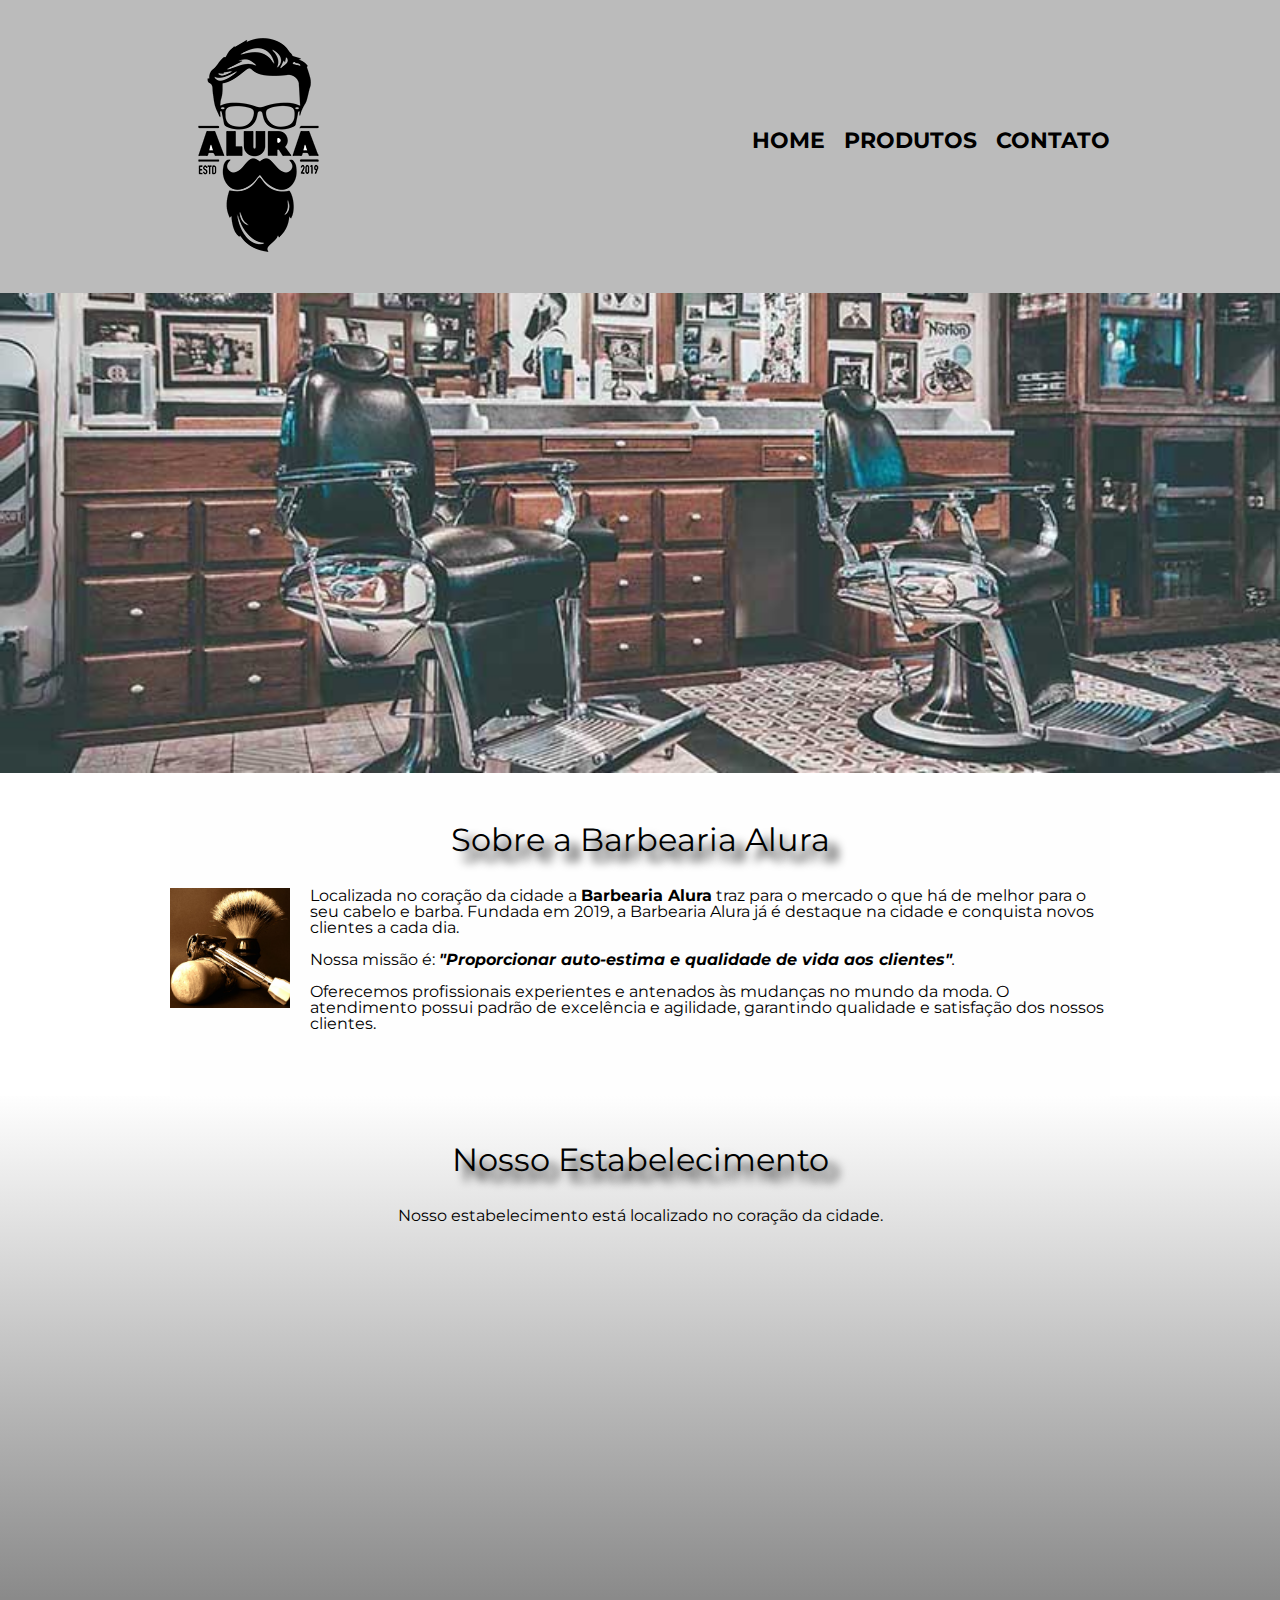
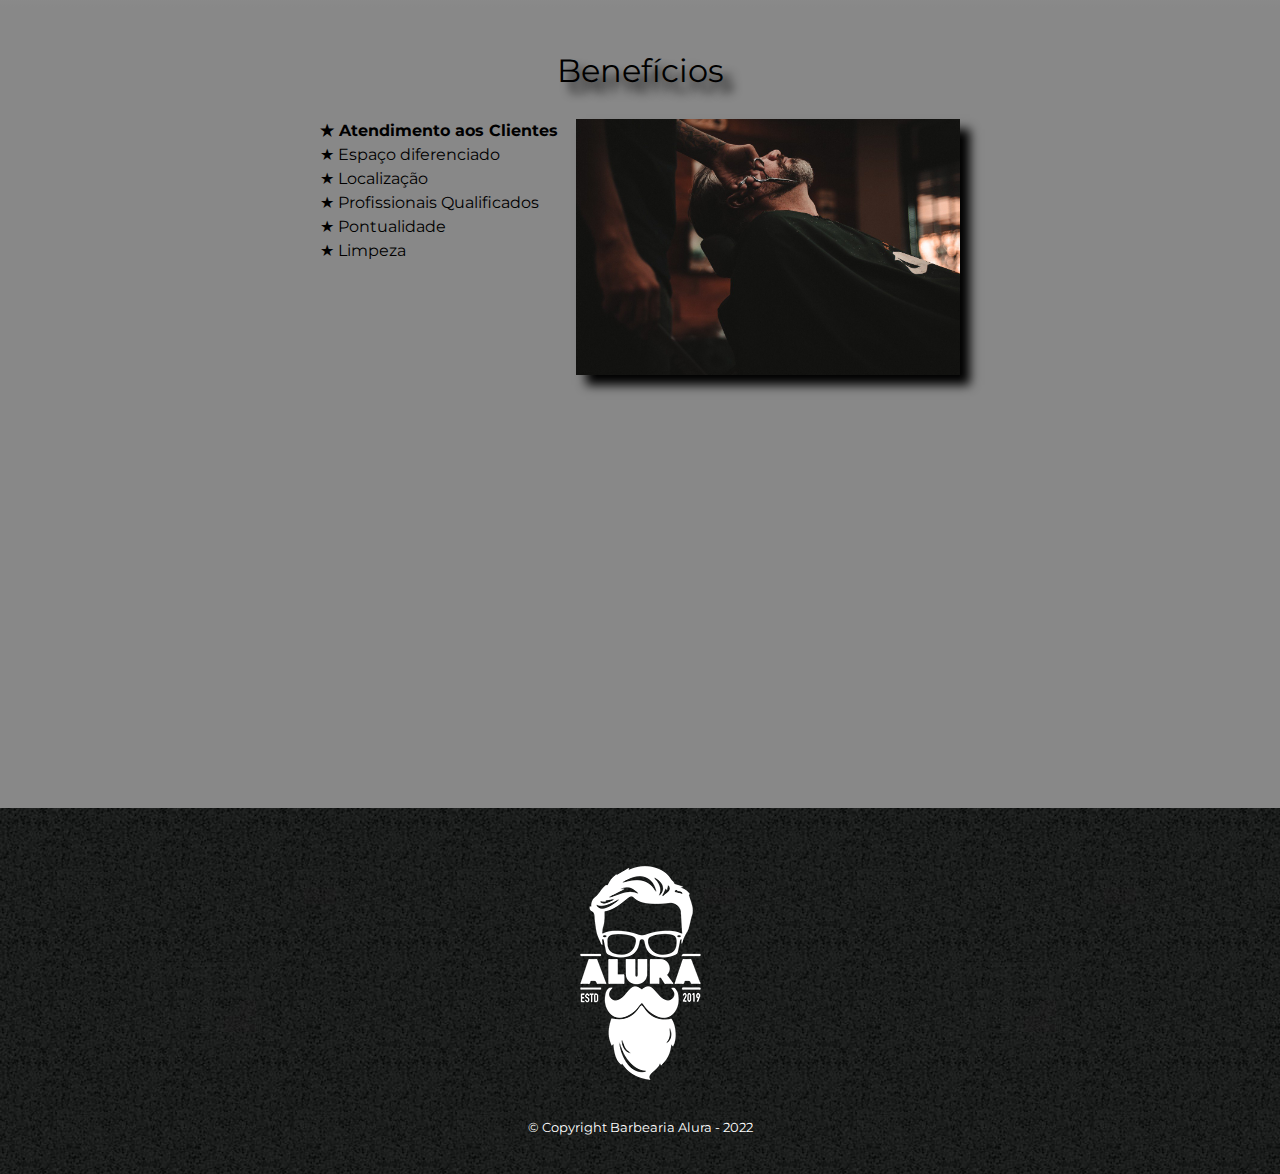
<file: index.html>
<!DOCTYPE html>

<html lang="pt-br">

<head>
	
	<meta charset="UTF-8">
	<meta name="viewport" content="width=device-width">
	<title>Barbearia Alura</title>
    <link rel="stylesheet" href="reset.css">
	<link rel="stylesheet" href="style.css">
	<link href="https://fonts.googleapis.com/css?family=Montserrat&display=swap" rel="stylesheet">

</head>

<body>

	<header>

    <div class="caixa">
		<h1><img src="imagens/logo.png" alt="Logo da Barbearia Alura"></h1>

		<nav>
			<ul>
				<li><a href="index.html">Home</a></li>
				<li><a href="produtos.html">Produtos</a></li>
				<li><a href="contato.html">Contato</a></li>
			</ul>
		</nav>
    </div>

</header>

	<img class="banner" src="imagens/banner.jpg" alt="Banner da Barbearia Alura">

<main>
	
	<section class="principal">

		<h2 class="titulo-principal">Sobre a Barbearia Alura</h2>

		<img class="utensilios" src="imagens/utensilios.jpg" alt="Imagem de utensilios de um barbeiro">

		<p>Localizada no coração da cidade a <strong>Barbearia Alura</strong> traz para o mercado o que há de melhor para o seu cabelo e barba. Fundada em 2019, a Barbearia Alura já é destaque na cidade e conquista novos clientes a cada dia.</p>

		<p id="missao">Nossa missão é: <em><strong>"Proporcionar auto-estima e qualidade de vida aos clientes"</strong>.</em></p>

		<p>Oferecemos profissionais experientes e antenados às mudanças no mundo da moda. O atendimento possui padrão de excelência e agilidade, garantindo qualidade e satisfação dos nossos clientes.</p>

	</section>

	<section class="mapa">
		
		<h3 class="titulo-principal">Nosso Estabelecimento</h3>
		<p>Nosso estabelecimento está localizado no coração da cidade.</p>

	<div class="mapa-conteudo">
		<iframe src="https://www.google.com/maps/embed?pb=!1m18!1m12!1m3!1d3656.448598130907!2d-46.634653385542414!3d-23.588239368469353!2m3!1f0!2f0!3f0!3m2!1i1024!2i768!4f13.1!3m3!1m2!1s0x94ce5a2b2ed7f3a1%3A0xab35da2f5ca62674!2sCaelum%20-%20Escola%20de%20Tecnologia!5e0!3m2!1spt-BR!2sbr!4v1580916426151!5m2!1spt-BR!2sbr" width="100%" height="300" frameborder="0" style="border:0;" allowfullscreen=""></iframe>
	</div>
	</section>

	<section class="beneficios">

		<h3 class="titulo-principal">Benefícios</h3>

	<div class="conteudo-beneficios">

			<ul class="lista-beneficios">
				<li class="itens">Atendimento aos Clientes</li>
				<li class="itens">Espaço diferenciado</li>
				<li class="itens">Localização</li>
				<li class="itens">Profissionais Qualificados</li>
				<li class="itens">Pontualidade</li>
				<li class="itens">Limpeza</li>
			</ul><img src="imagens/beneficios.jpg" class="imagem-beneficios">
			<!-- O inline-block considera os espaços entre os elementos no codigo, então temos que deixar a imagem colada na lista -->

	</div>

		<div class="video">
			<iframe width="100%" height="315" src="https://www.youtube.com/embed/wcVVXUV0YUY" title="YouTube video player" frameborder="0" allow="accelerometer; autoplay; clipboard-write; encrypted-media; gyroscope; picture-in-picture" allowfullscreen></iframe>
		</div>

	</section>

</main>

<footer>	
	<img src="imagens/logo-branco.png" alt="Logo da Barbearia Alura">
	<p class="copyright">&copy; Copyright Barbearia Alura - 2022</p>
</footer>

</body>

</html>
</file>
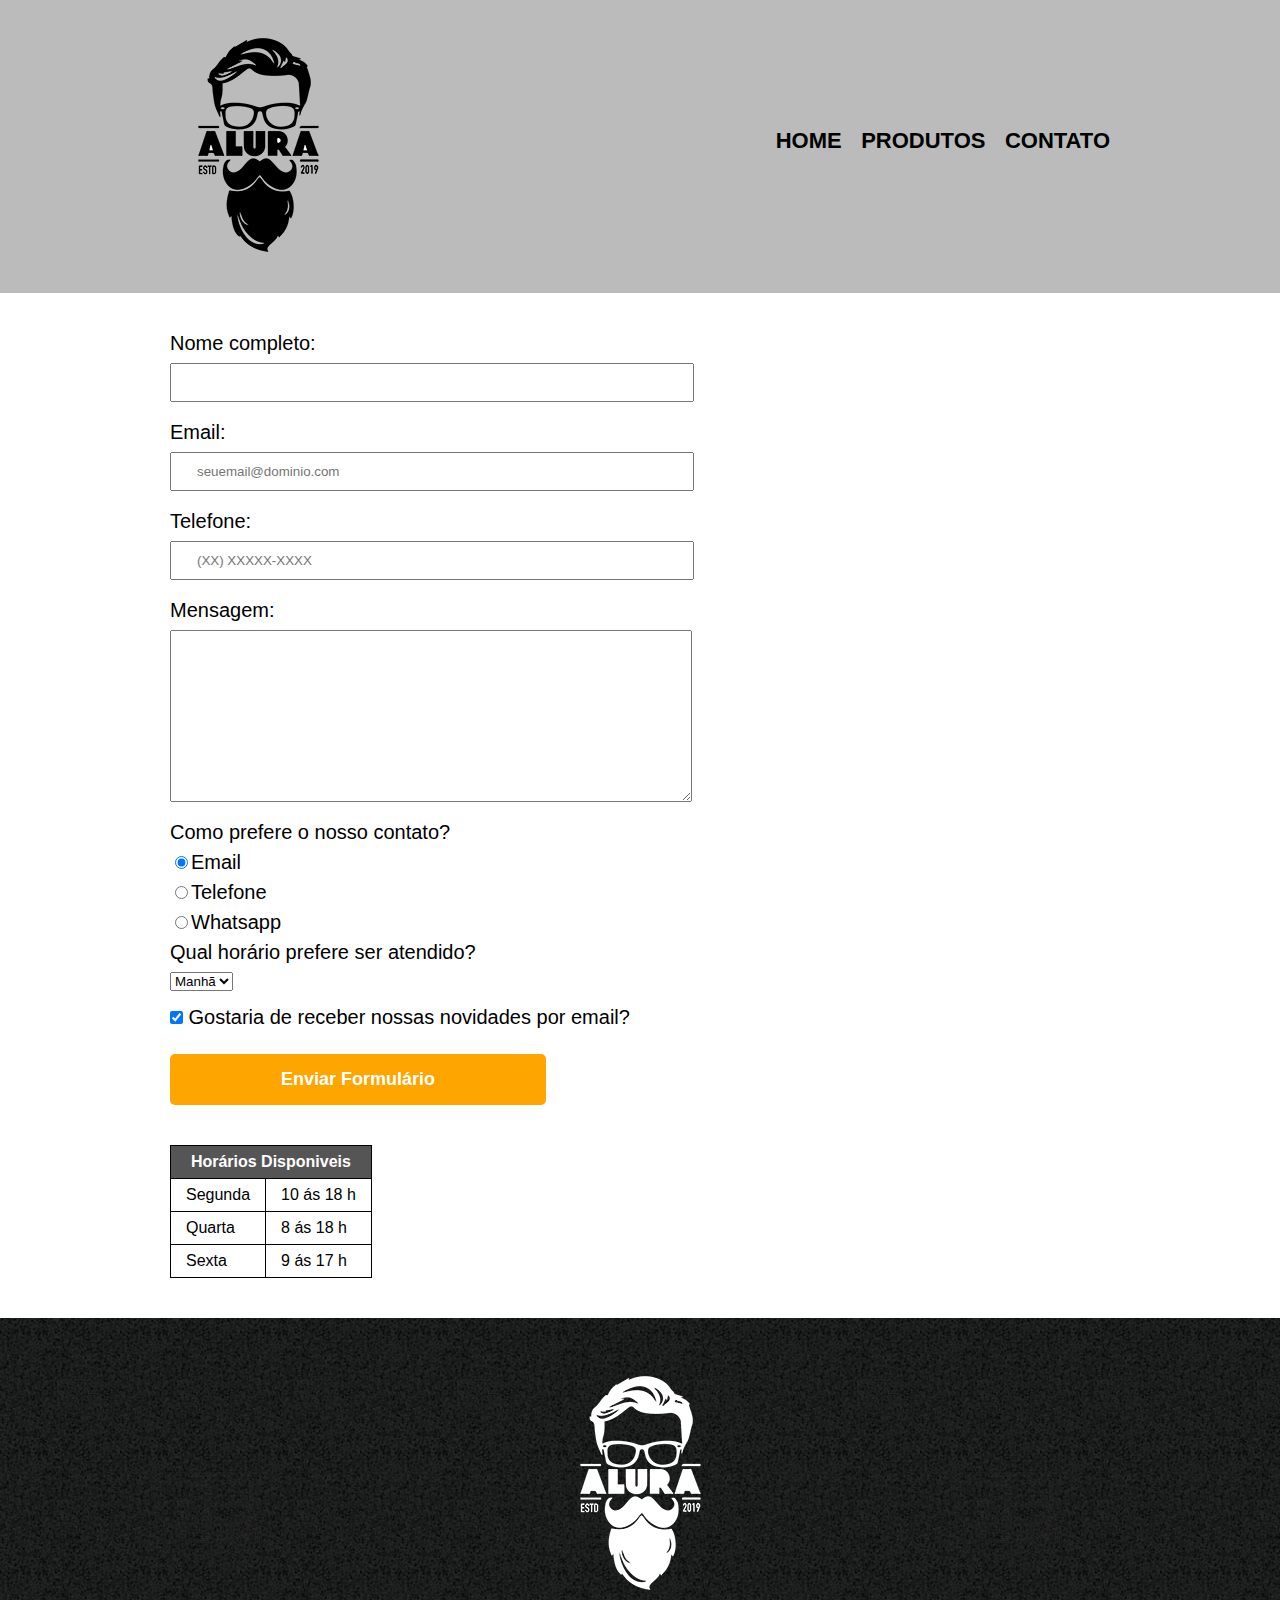
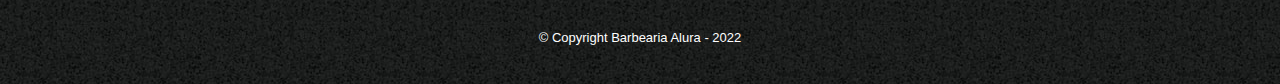
<file: contato.html>
<!DOCTYPE html>

<html lang="pt-br">

<head>
	<meta charset="UTF-8">
	<title>Contato - Barbearia Alura</title>

	<link rel="stylesheet" href="reset.css">
	<link rel="stylesheet" href="style.css">
</head>

<body>

	<header>
	    <div class="caixa">

			<h1><img src="imagens/logo.png" alt="Logo da Barbearia Alura"></h1>

			<nav>
				<ul>
					<li><a href="index.html">Home</a></li>
					<li><a href="produtos.html">Produtos</a></li>
					<li><a href="contato.html">Contato</a></li>
				</ul>
			</nav>
	    </div>
	</header>

	<main>

	<section class="contato">
		<form>

			<label for="nomecompleto">Nome completo:</label>
			<input type="text" id="nomecompleto" class="input-padrao" required>

			<label for="email">Email:</label>
			<input type="email" id="email" class="input-padrao" required placeholder="seuemail@dominio.com">

			<label for="telefone">Telefone:</label>
			<input type="tel" id="telefone" class="input-padrao" required placeholder="(XX) XXXXX-XXXX">

			<label for="mensagem">Mensagem:</label>
			<textarea id="mensagem" cols="60" rows="10" class="input-padrao" required></textarea>

		<fieldset>
			<legend>Como prefere o nosso contato?</legend>

			<label for="radio-email"><input type="radio" name="contato" value="email" id="radio-email" checked>Email</label>
			
			<label for="radio-telefone"><input type="radio" name="contato" value="telefone" id="radio-telefone">Telefone</label>
			
			<label for="radio-whatsapp"><input type="radio" name="contato" value="whatsapp" id="radio-whatsapp">Whatsapp</label>
		</fieldset>

		<fieldset>
			<legend>Qual horário prefere ser atendido?</legend>
			<select>
				<option>Manhã</option>
				<option>Tarde</option>
				<option>Noite</option>
			</select>
		</fieldset>

			<label><input type="checkbox" class="checkbox-novidades" checked> Gostaria de receber nossas novidades por email?</label>

			<input type="submit" value="Enviar Formulário" class="enviar">
		</form>

		<table>

			<thead>
				<tr>
					<th colspan="2">Horários Disponiveis</th>
				</tr>	
			</thead>

			<tbody>
				<tr>
					<td>Segunda</td>
					<td>10 ás 18 h</td>
				</tr>

				<tr>
					<td>Quarta</td>
					<td>8 ás 18 h</td>
				</tr>

				<tr>
					<td>Sexta</td>
					<td>9 ás 17 h</td>
				</tr>
			</tbody>

		</table>

	</section>

	</main>

	<footer>
		<img src="imagens/logo-branco.png" alt="Logo da Barbearia Alura">
		<p class="copyright">&copy; Copyright Barbearia Alura - 2022</p>
	</footer>

</body>

</html>
</file>
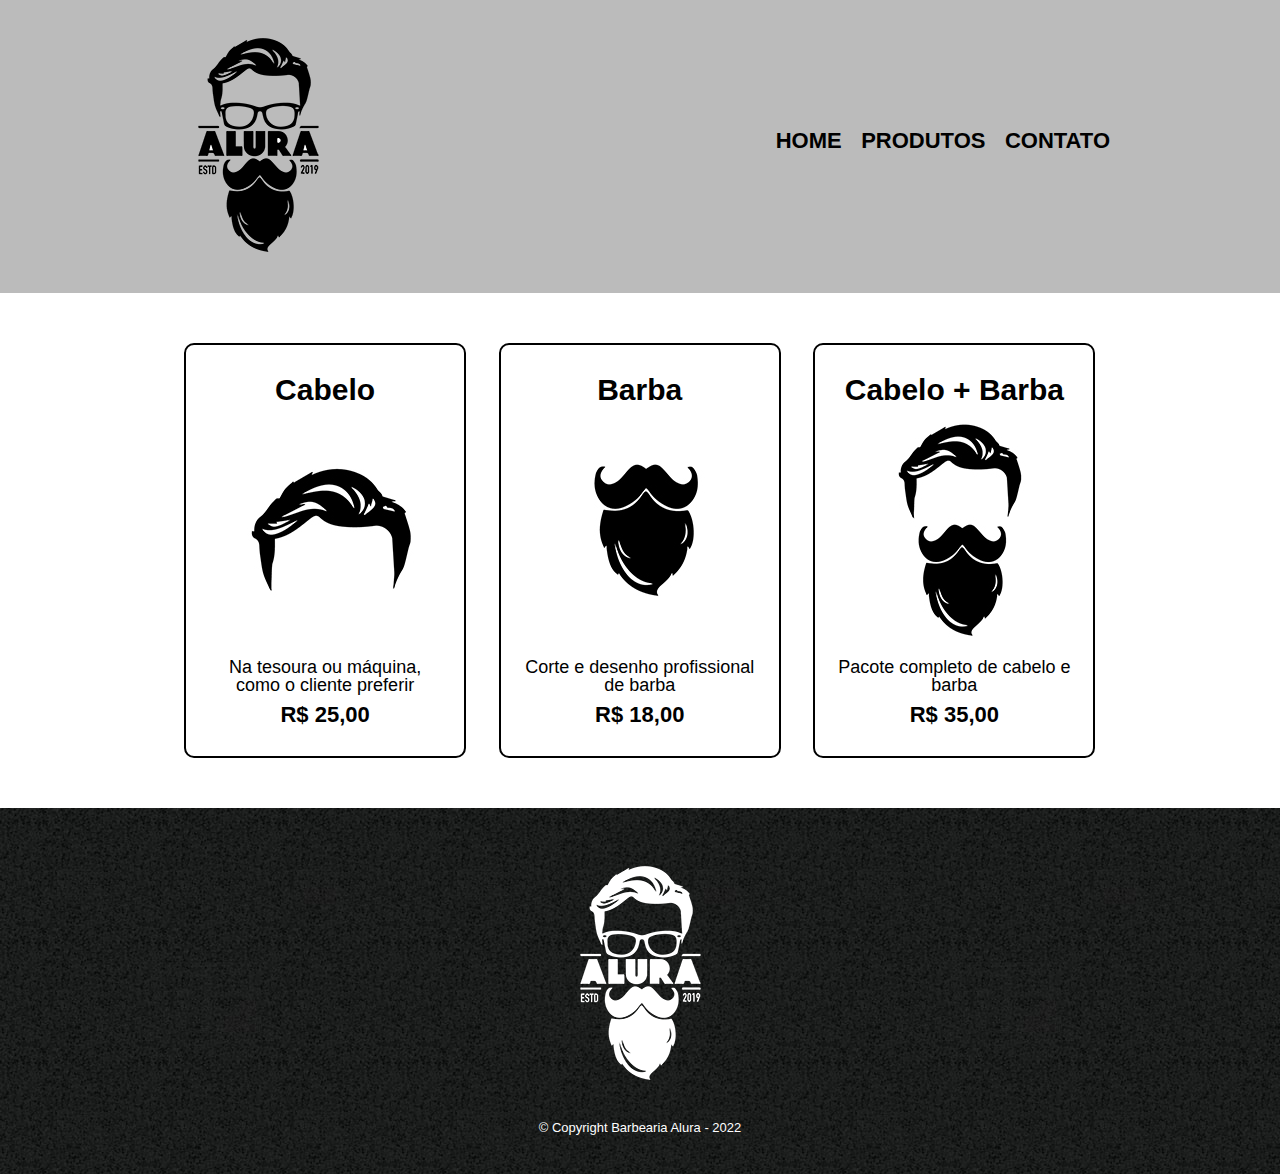
<file: produtos.html>
<!DOCTYPE html>

<html lang="pt-br">

<head>
	
	<meta charset="UTF-8">
	<title>Produtos - Barbearia Alura</title>

	<link rel="stylesheet" href="reset.css">
	<link rel="stylesheet" href="style.css">

</head>

<body>
	
<header>

    <div class="caixa">
		<h1><img src="imagens/logo.png" alt="Logo da Barbearia Alura"></h1>

		<nav>
			<ul>
				<li><a href="index.html">Home</a></li>
				<li><a href="produtos.html">Produtos</a></li>
				<li><a href="contato.html">Contato</a></li>
			</ul>
		</nav>
    </div>

</header>


<main>
	<ul class="produtos">
		<li>

			<h2>Cabelo</h2>
			<img src="imagens/cabelo.jpg" alt="Imagem de corte de cabelo">
			<p class="produto-descricao">Na tesoura ou máquina, como o cliente preferir</p>
			<p class="produto-preco">R$ 25,00</p>

		</li>
		
		<li>

			<h2>Barba</h2>
			<img src="imagens/barba.jpg" alt="Imagem de estilo de barba">
			<p class="produto-descricao">Corte e desenho profissional de barba</p>
			<p class="produto-preco">R$ 18,00</p>

		</li>
		
		<li>

			<h2>Cabelo + Barba</h2>
			<img src="imagens/cabelo+barba.jpg" alt="Imagem de estilo de cabelo e barba">
			<p class="produto-descricao">Pacote completo de cabelo e barba</p>
			<p class="produto-preco">R$ 35,00</p>

		</li>
	</ul>
</main>

<footer>
	<img src="imagens/logo-branco.png" alt="Logo da Barbearia Alura">
	<p class="copyright">&copy; Copyright Barbearia Alura - 2022</p>
</footer>

</body>

</html>
</file>
<file: style.css>
body {

	font-family: 'Montserrat', sans-serif;

}

header {

	background-color: #bbbbbb;
	/* 20px para cima e para baixo e 0 para esquerda e direita */
	padding: 20px 0;

}

.caixa {

	position: relative;
	width: 940px;
	/*auto para as margens da esquerda e da direita se calcularem automaticamente*/
	margin: 0 auto;

}

nav { 

	position: absolute;
	top: 110px;
	right: 0px;


}

nav li {

	display: inline;
	/* top right bottom left */
	margin: 0 0 0 15px;
	



}

nav a {

	text-transform: uppercase;
	color: #000000;
	font-weight: bold;
	font-size: 22px;
	text-decoration: none;

}

nav a:hover {

	color: #fff;
	text-decoration: underline;

}

/* ------------------------------------ css da pagina inicial ------------------------------------ */
.banner {

	width: 100%;

}

.principal {

	padding: 3em 0;
	background: #FEFEFE;
	width: 940px;
	margin: 0 auto;

}

.titulo-principal {

	text-align: center;
	font-size: 2em;
	margin: 0 0 1em;
	/* para limpar o float e não subir os itens depois dele */
	clear: left;
	/* box-shadow tem o eixo X, eixo Y, o blur(basicamente um borrado), a intensidade e uma cor */
	text-shadow: 10px 10px 10px #000;

}

.principal p {

	margin: 0 0 1em;

}

.principal strong {

	font-weight: bold;

}

.principal em {

	font-style: italic;

}

.utensilios {

	width: 120px;
	float: left;
	/* para afastar o texto da imagem */
	/* 0 pixels para cima, 20 pixels para direita, 20 pixels para baixo e 0 pixels para a esquerda */
	margin: 0 20px 20px 0;

}

.mapa {

    /* padding de 3em para cima e para baixo e 0 para as laterais */
	padding: 3em 0;
	/* linear-gradient é uma propriedade que faz ir de uma cor para a outra, criando um degradê */
	background: linear-gradient(#FEFEFE, #888);

}

.mapa-conteudo {

	width: 940px;
	margin: 0 auto;

}

.mapa p {

	margin: 0 0 2em;
	text-align: center;

}

.beneficios {

	padding: 3em 0;
	background: #888888;
	/* 30px é o espaçamento 
	box-shadow: inset 0 0 30px #ff0000;
	*/
	
}

.conteudo-beneficios {

	width: 640px;
	margin: 0 auto;

}


.lista-beneficios {

	width: 40%;
	display: inline-block;
	vertical-align: top;

}

.itens {

	line-height: 1.5em;

}

/* pseudo classe para pegar o primeiro item da lista */
.itens:first-child {

	font-weight: bold;

}

.itens:before {

	content: "★ ";

}

.imagem-beneficios {

	width: 60%;
	opacity: 1;
	transition: 400ms;
	/* box-shadow tem o eixo X, eixo Y, o blur(basicamente um borrado), a intensidade e uma cor */
	/* virgula para adicionar outra sombra */
	box-shadow: 10px 10px 10px #000;

}

.imagem-beneficios:hover {

	opacity: 0.7;

}

.video {

	width: 560px;
	margin: 2em auto;

}
/* ------------------------------------ fim do css da pagina inicial ------------------------------------ */


/* ------------------------------------ css da pagina de produtos ------------------------------------ */
.produtos {

	width: 940px;
	margin: 0 auto;
	padding: 50px 0;

}

.produtos li {

	display: inline-block;
	text-align: center;
	width: 30%;
	vertical-align: top;
	margin: 0 1.5%;
	padding: 30px 20px;
	/* torna os 30% definidos em width: 30%; definitivos */
	box-sizing: border-box;
	border: 2px solid #000;
	border-radius: 10px;

}

.produtos li:hover {

	border-color: #C78C19;

}

/* quando pressionamos o item com o mouse */
.produtos li:active {

	border-color: #08cbcc;

}

.produtos li:hover h2 {

	font-size: 34px;

}

.produtos h2 {

	font-size: 30px;
	font-weight: bold;

}


.produto-descricao {

	font-size: 18px;

}

.produto-preco {

	font-size: 22px;
	font-weight: bold;
	margin-top: 10px;

}

/* ------------------------------------ fim do css da pagina de produtos ------------------------------------ */


/* ------------------------------------ css da pagina de contato ------------------------------------ */
.contato {

	width: 940px;
	margin: 0 auto;

}

form {

	margin: 40px 0;


}

form label, form legend {

	display: block;
	font-size: 20px;
	margin-bottom: 10px;

}

.input-padrao {

	display: block;
	margin-bottom: 20px;
	/* 10 pixels para cima e para baixo e 25 pixels para os lados */
	padding: 10px 25px;
	width: 50%;

}

.checkbox-novidades {

	margin: 20px 0;

}

.enviar {

	width: 40%;
	padding: 15px 0;
	background: #FFA500;
	color: #FFF;
	font-weight: bold;
	font-size: 18px;
	border: none;
	border-radius: 5px;
	/* transition para que a transição causada pelo hover no background demore 1 segundo */
	transition: 1s all;
	/* sempre que o cursor estiver em cima do botão, ao invés de aparecer a seta, aparecerá a mãozinha,
	indicando que podemos clicar */
	cursor: pointer;

}

.enviar:hover {

	background: #FF8C00;
	transform: scale(1.1);

}

.enviar:active {

	background: #FF4500;

}

table {

	margin: 20px 0 40px;

}

thead {

	background: #555;
	color: #fff;
	font-weight: bold;

}

/* com a virgula podemos adicionar o mesmo estilo a duas tags diferentes de uma vez só */
td, th {

	border: 1px solid #000;
	padding: 8px 15px;
	
}
/* ------------------------------------ fim do css da pagina de contato ------------------------------------ */

footer { 

	text-color: #fff;
	text-align: center;
	background-image: url("imagens/bg.jpg");
	padding: 40px 0;

}

.copyright {

	color: #fff;
	font-size: 13px;
	margin: 20px 0 0 ;

}

/* media query para pegar a informação da tela do celular e deixar responsivo */
@media screen and (max-width: 480px) {

	.caixa, .principal, .conteudo-beneficios, .mapa-conteudo, .video {

		width: auto;

	}

	h1 {

		text-align: center;

	}

	nav {

		position: static;

	}

	.lista-beneficios, .imagem-beneficios {

		width: 100%;

	}



}
</file>
